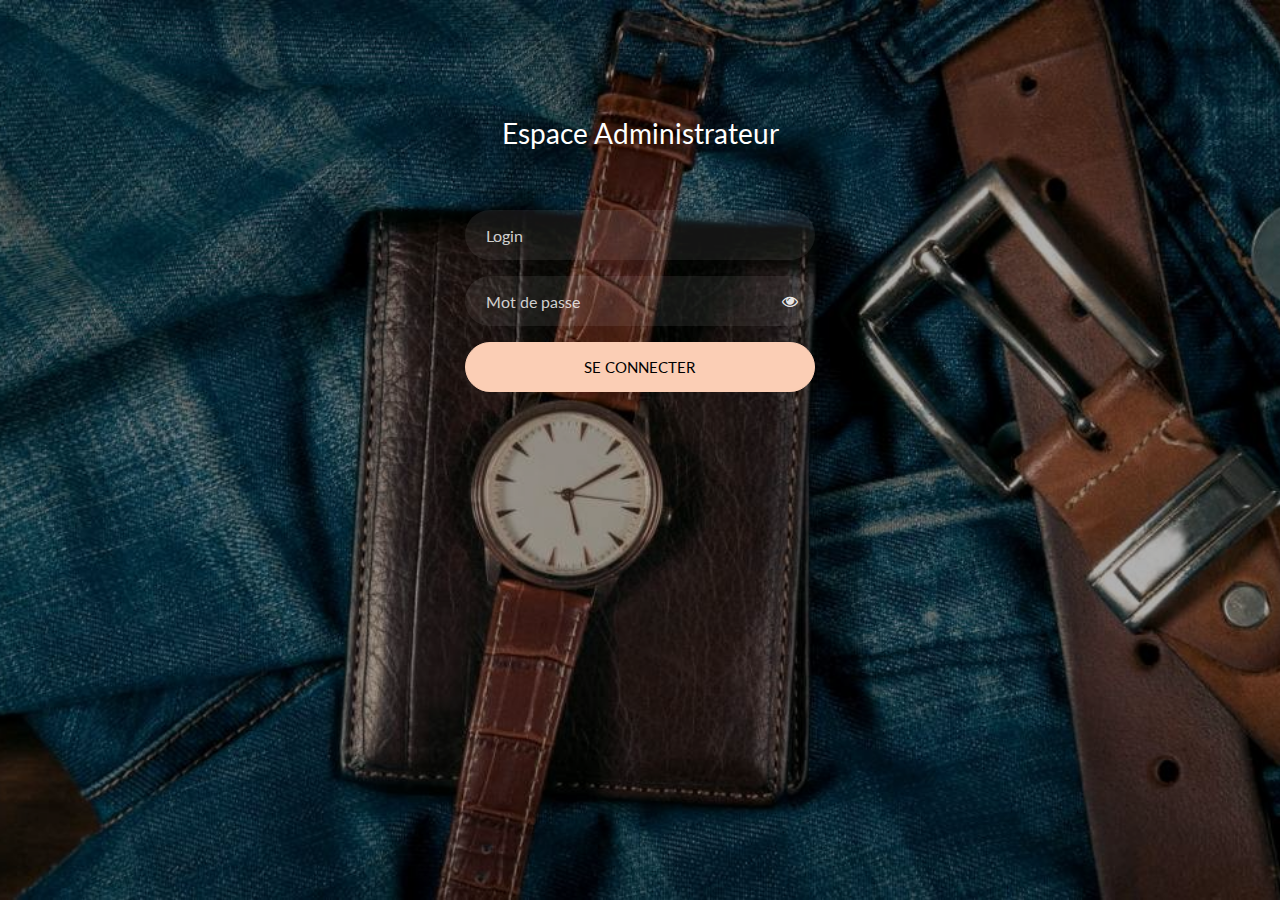
<file: laboutique/admin/index.html>
<!doctype html>
<html lang="en">
  <head>
  	<title>Login 10</title>
    <meta charset="utf-8">
    <meta name="viewport" content="width=device-width, initial-scale=1, shrink-to-fit=no">

	<link href="https://fonts.googleapis.com/css?family=Lato:300,400,700&display=swap" rel="stylesheet">

	<link rel="stylesheet" href="https://stackpath.bootstrapcdn.com/font-awesome/4.7.0/css/font-awesome.min.css">
	
	<link rel="stylesheet" href="css/style.css">

	</head>
	<body class="img js-fullheight" style="background-image: url(images/bg.jpg);">
	<section class="ftco-section">
		<div class="container">
			<div class="row justify-content-center">
				<div class="col-md-6 text-center mb-5">
					<h2 class="heading-section"> Espace Administrateur </h2>
				</div>
			</div>
			<div class="row justify-content-center">
				<div class="col-md-6 col-lg-4">
					<div class="login-wrap p-0">
		      	
		      	<form action="verif.php" class="signin-form" method="post">
		      		<div class="form-group">
		      		<input type="text" class="form-control" placeholder="Login" required name="login">
		      		</div>
	            <div class="form-group">
	              <input id="password-field" type="password" class="form-control" placeholder="Mot de passe" required name="mdp">
	              <span toggle="#password-field" class="fa fa-fw fa-eye field-icon toggle-password"></span>
	            </div>
	            <div class="form-group">
	            	<button type="submit" class="form-control btn btn-primary submit px-3">Se Connecter</button>
	            </div>
	           
	          </form>
	         
	</section>

	<script src="js/jquery.min.js"></script>
  <script src="js/popper.js"></script>
  <script src="js/bootstrap.min.js"></script>
  <script src="js/main.js"></script>

	</body>
</html>
</file>
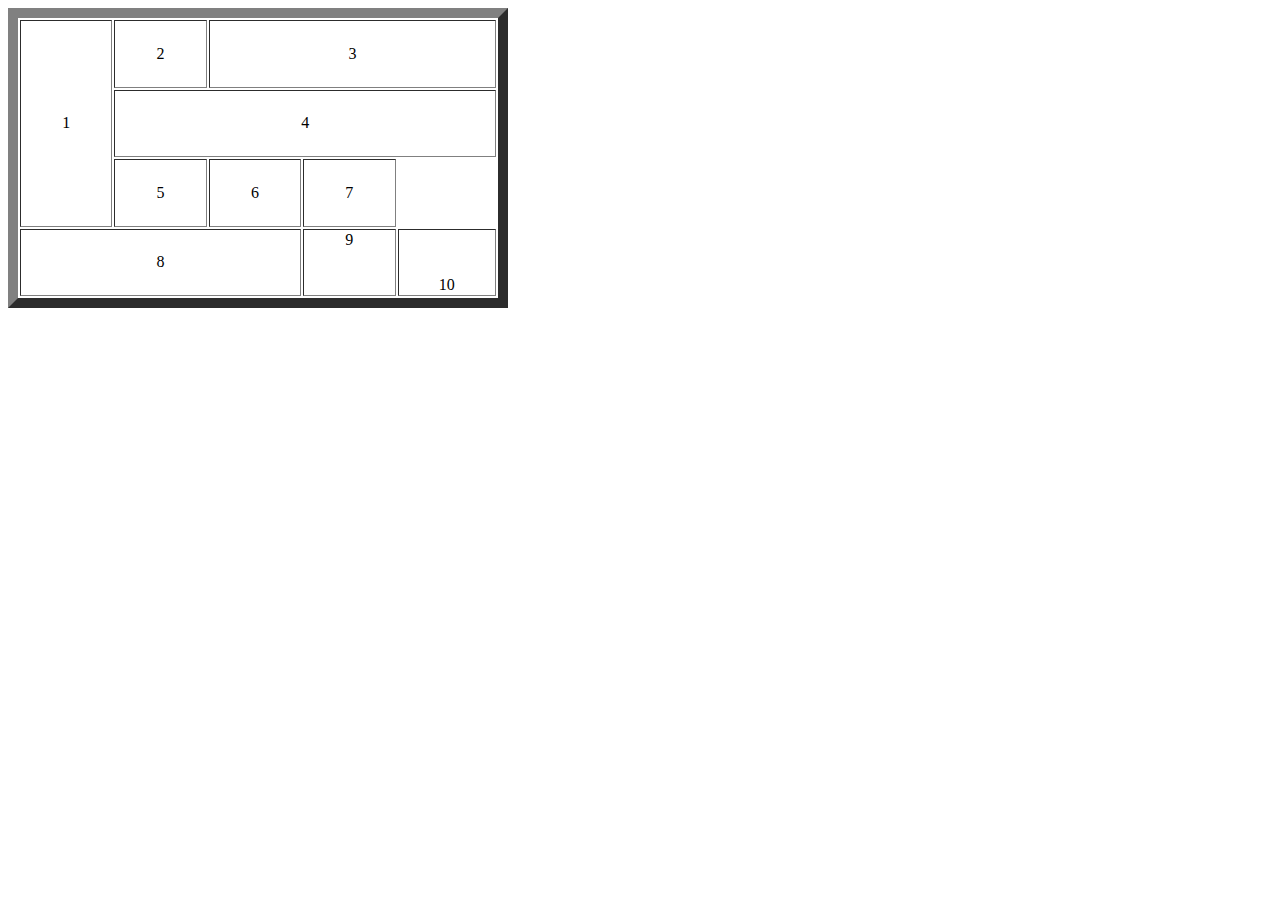
<file: laboutique/client/TABLEAU HTML.html>
<!doctype html>
<html>
<head>
<meta charset="utf-8">
<title> Tableau HTML</title>
</head>

<body>
<table border="10" width="500" height="300"> 
	<tr>
	<td rowspan="3" align ="center"width="350"> 1</td>
	<td align="center" width="350">2 </td>
	<td colspan="3" align="center"="350"> 3</td>
	</tr>
	
	<tr>
	<td colspan="4" align="center" width="350"> 4</td>
	</tr>
	 
	<tr>
	<td align="center" width="350"> 5</td>
	<td align="center" width="350">6</td>
	<td align="center" width="350">7</td>
	</tr>
	
	<tr>
	<td colspan="3" align="center" width="350">8</td>
	<td  valign="top" align="center" width="350">9</td>
	<td  valign="bottom"align="center" width="350">10</td>
	
	
	
	</tr>
	
	
	
	
	
	
	
	
	
	</table>	
	
	
	
	
	
	
</body>
</html>
</file>
